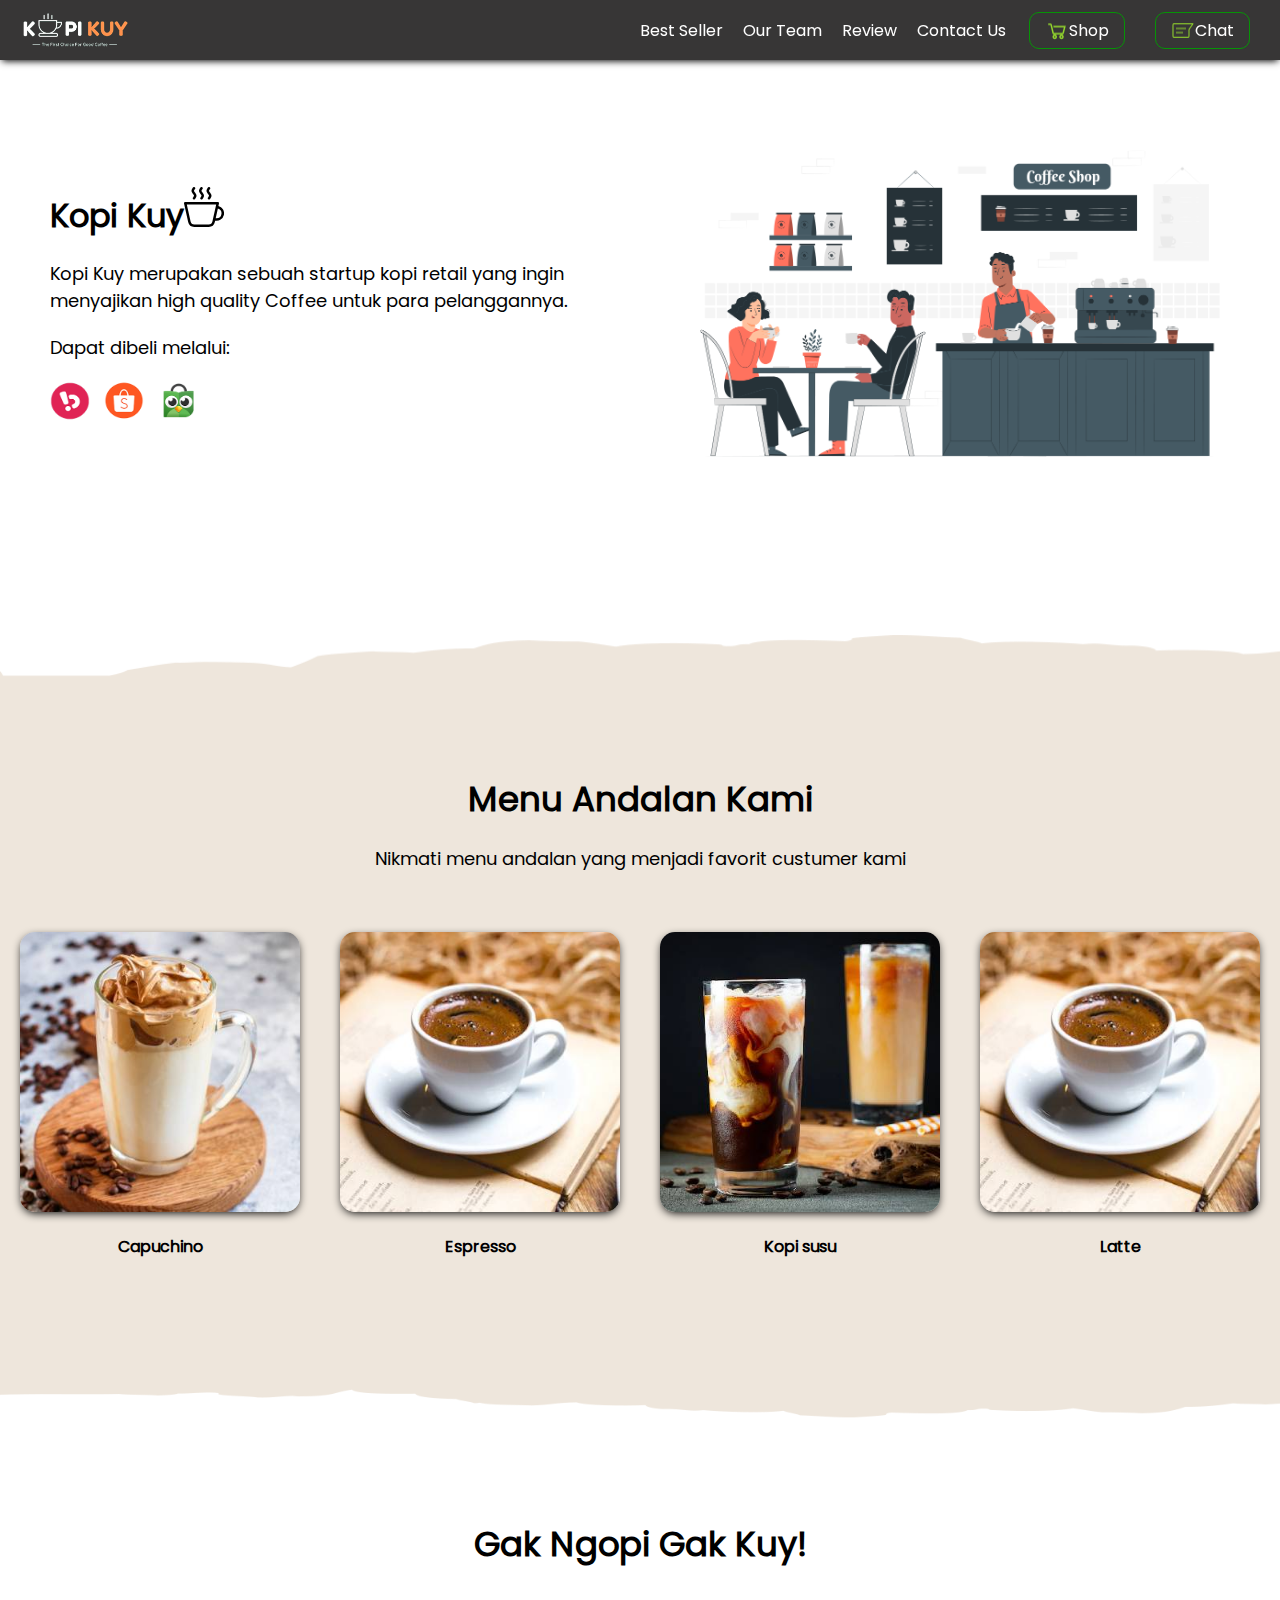
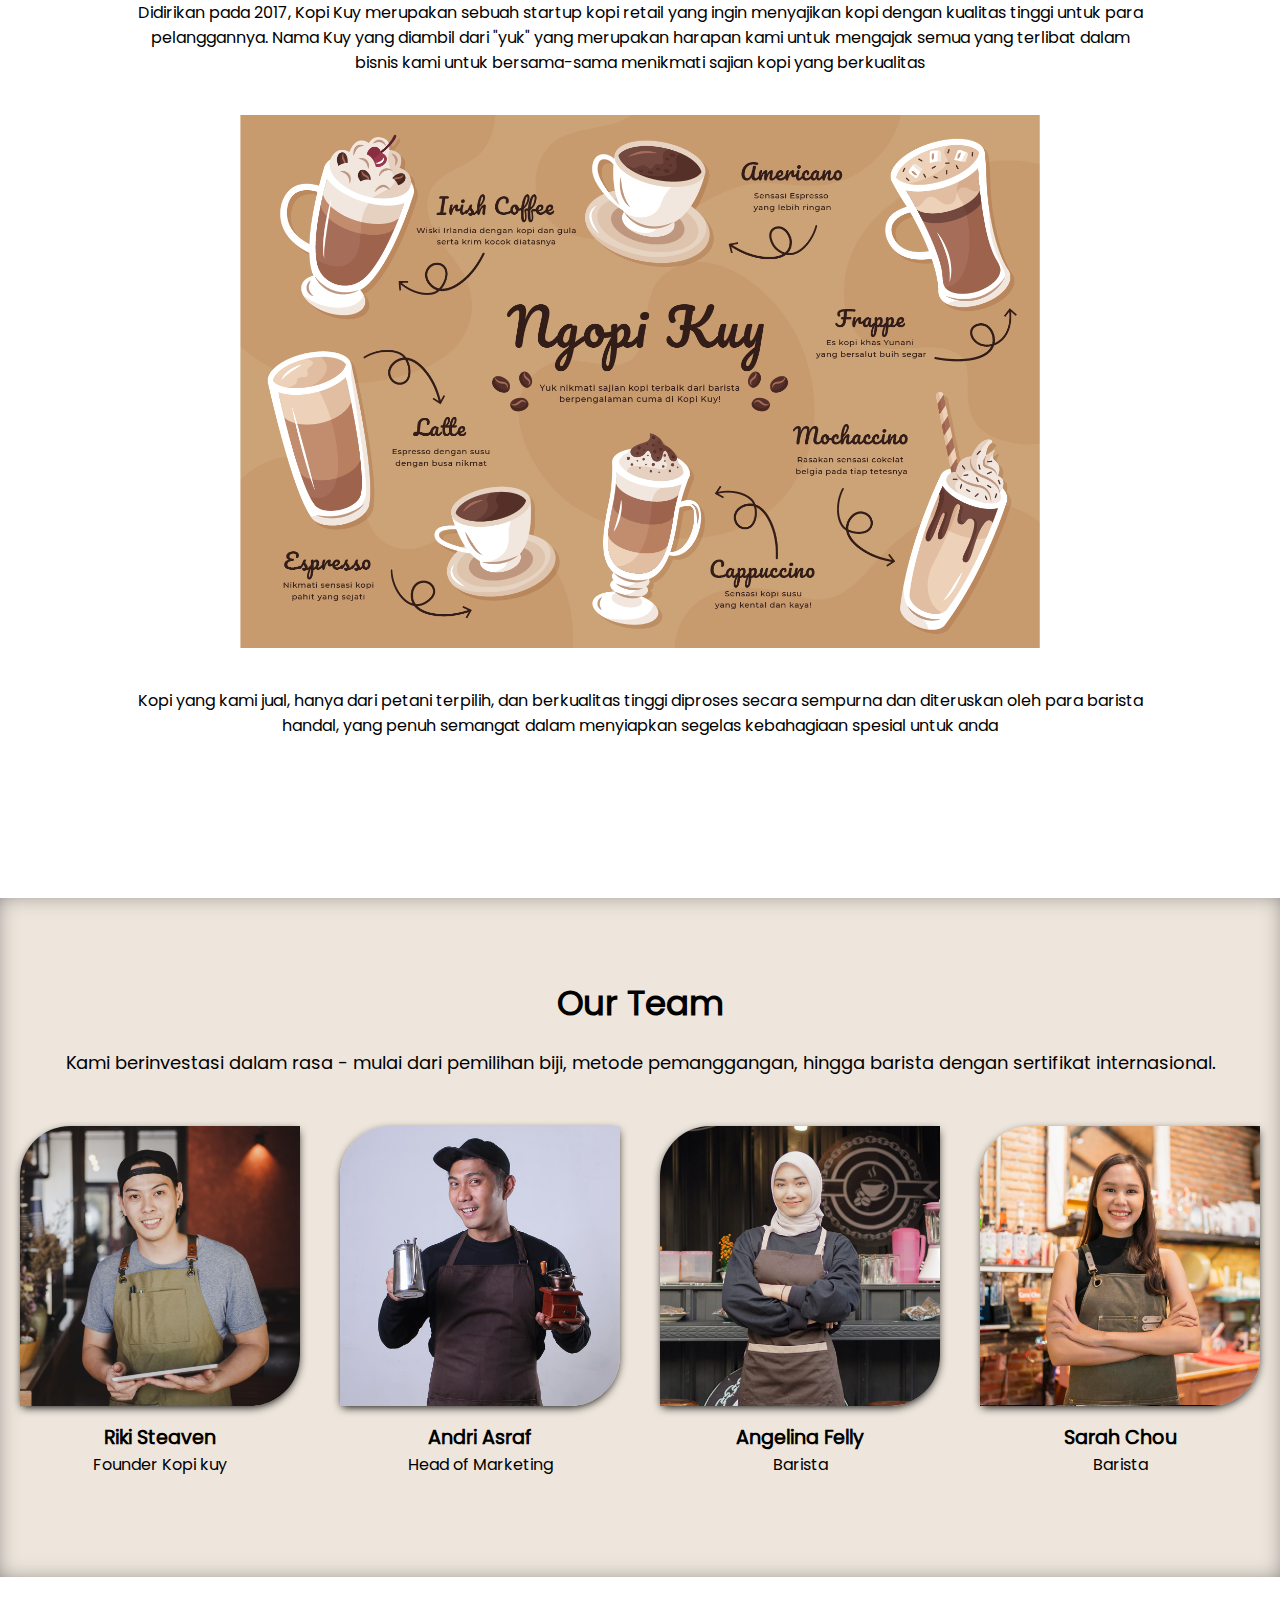
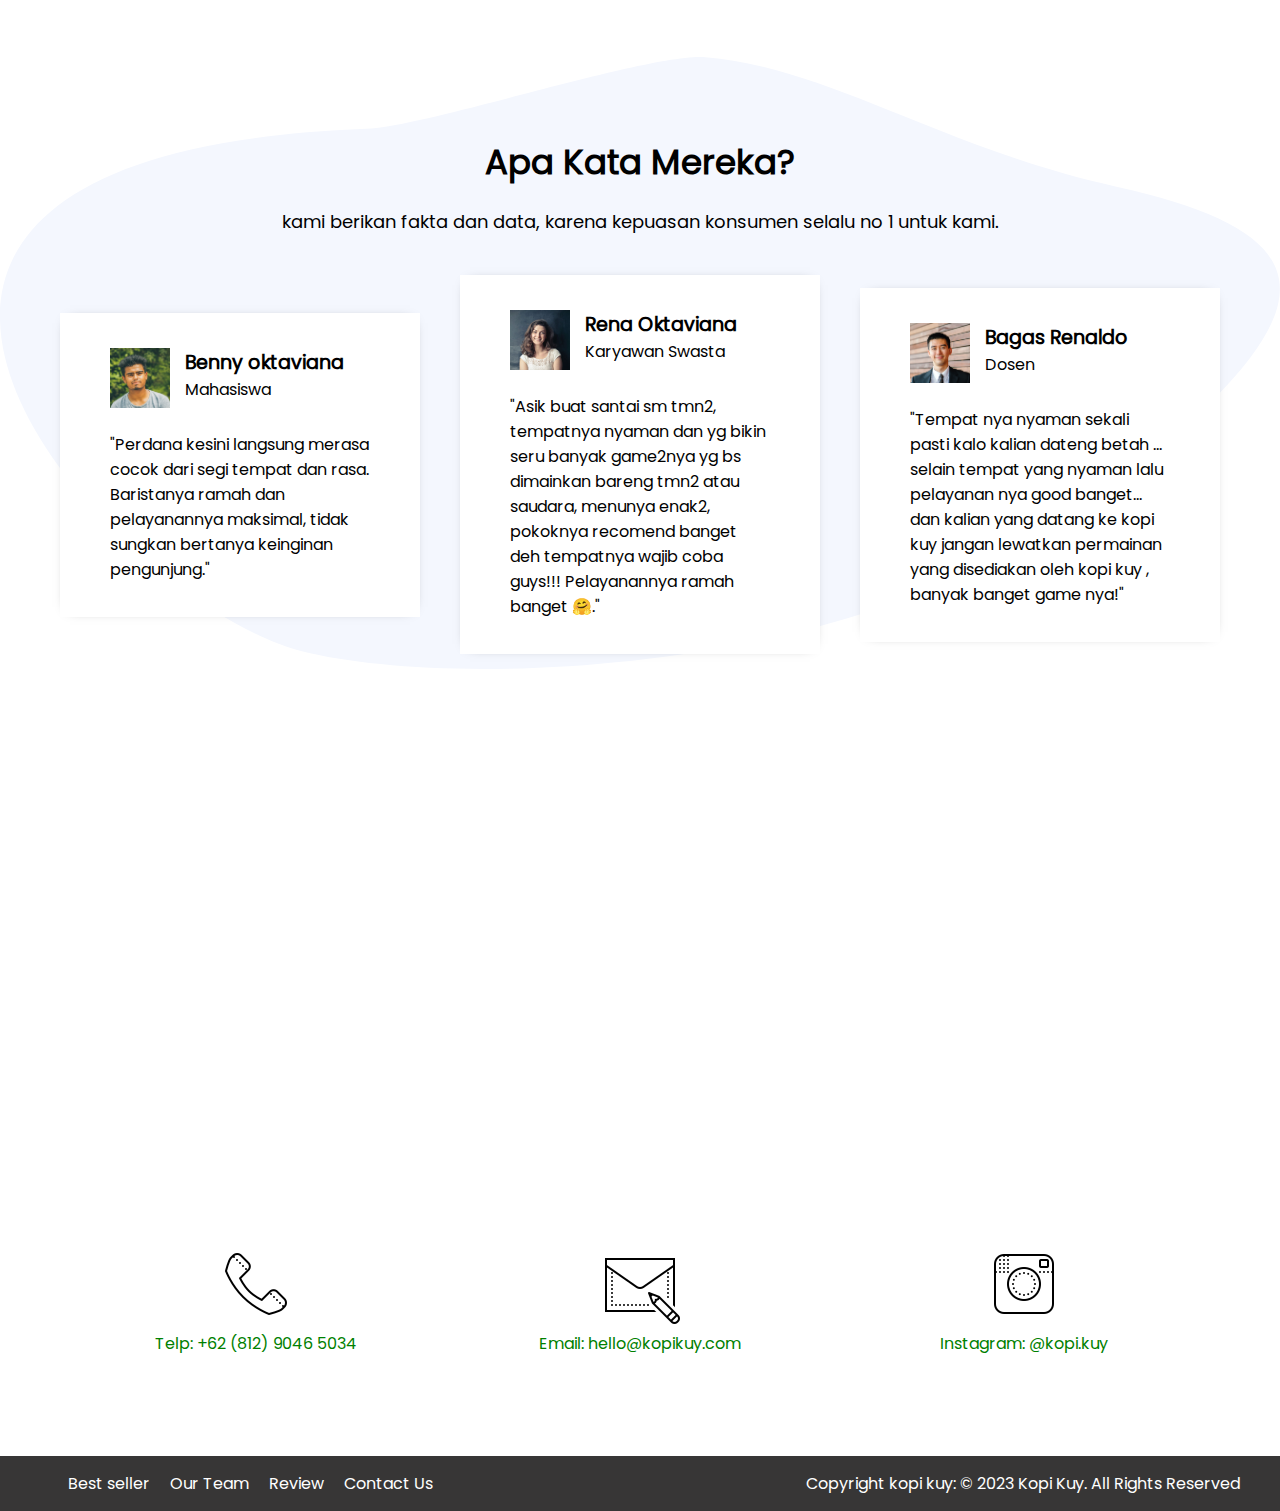
<file: index.html>
<!DOCTYPE html>
<html lang="id">

<head>
    <meta charset="UTF-8">
    <meta http-equiv="X-UA-Compatible" content="IE=edge">
    <meta name="viewport" content="width=device-width, initial-scale=1.0">
    <link rel="shortcut icon" href="images/favicon.ico" type="image/x-icon">
    <title>Website Kopi Kuy</title>
    <link rel="stylesheet" href="css/style.css">
</head>

<body>
    <nav>
        <img class="logo" src="images/logo/logo_kuy.png">
        <div class="navigasi">
            <a href="#best-seller">Best Seller</a>
            <a href="#our-team">Our Team</a>
            <a href="#review">Review</a>
            <a href="#contact-us">Contact Us</a>
        </div>
        <a class="shop" href="produk.html"><img src="images/icon/icons-shopping-cart-24.png" alt="">Shop</a>
        <a class="chat" href="https://wa.me/628123456?text=Saya ingin bertanya" target="_blank"><img
                src="images/icon/icon-whatsapp-new-chat-24.png" alt="">Chat</a>
    </nav>

    <!-- Tulis Kode HTML / <header> Setelah baris di bawah ini (baris 28) -->

    <header>
        <div class="kiri">
            <h1>
                Kopi Kuy<img src="images/icon/icon_kopi.svg" alt="">
            </h1>
            <p>Kopi Kuy merupakan sebuah startup kopi retail yang ingin menyajikan
                high quality Coffee untuk para pelanggannya.</p>

            <p>Dapat dibeli melalui:</p>

            <div class="olshop">
                <img src="images/logo/logo_bukalapak.png" alt="">
                <img src="images/logo/logo_shopee.png" alt="">
                <img src="images/logo/logo_tokopedia.png" alt="">
            </div>

        </div>

        <div class="kanan">
            <img src="images/header/header3.png" alt="">
        </div>
    </header>
    <section class="best-seller" id="best-seller">
        <h2>Menu Andalan Kami</h2>
        <p>Nikmati menu andalan yang menjadi favorit custumer kami</p>

        <div class="produk">
            <img src="images/produk/product_capuchino.jpg" alt="">
            <p>Capuchino</p>
        </div>

        <div class="produk">
            <img src="images/produk/product_espresso.jpg" alt="">
            <p>Espresso</p>
        </div>

        <div class="produk">
            <img src="images/produk/product_kopi_susu.jpg" alt="">
            <p>Kopi susu</p>
        </div>

        <div class="produk">
            <img src="images/produk/product_espresso.jpg" alt="">
            <p>Latte</p>
        </div>

    </section>

    <section class="about-us" id="about-us">
        <h2>
            Gak Ngopi Gak Kuy!
        </h2>

        <p>Didirikan pada 2017, Kopi Kuy merupakan sebuah startup kopi retail
            yang ingin menyajikan kopi dengan kualitas tinggi untuk para pelanggannya.
            Nama Kuy yang diambil dari "yuk" yang merupakan harapan kami untuk mengajak semua
            yang terlibat dalam bisnis kami untuk bersama-sama menikmati sajian kopi yang berkualitas</p>

        <img src="images/about-us/aset_kopi_jumbo.png" alt="">

        <p>Kopi yang kami jual, hanya dari petani terpilih, dan berkualitas tinggi diproses
            secara sempurna dan diteruskan oleh para barista handal, yang penuh semangat
            dalam menyiapkan segelas kebahagiaan spesial untuk anda</p>
    </section>

    <section class="our-team" id="our-team">
        <h2>Our Team</h2>
        <p>Kami berinvestasi dalam rasa - mulai dari pemilihan biji, metode pemanggangan,
            hingga barista dengan sertifikat internasional.</p>

        <div class="team">
            <img src="images/team/team1.jpg" alt="">
            <h3>Riki Steaven</h3>
            <p>Founder Kopi kuy</p>
        </div>

        <div class="team">
            <img src="images/team/team2.jpg" alt="">
            <h3>Andri Asraf</h3>
            <p>Head of Marketing</p>
        </div>

        <div class="team">
            <img src="images/team/team3.jpg" alt="">
            <h3>Angelina Felly</h3>
            <p>Barista</p>
        </div>

        <div class="team">
            <img src="images/team/team4.jpg" alt="">
            <h3>Sarah Chou</h3>
            <p>Barista</p>
        </div>
    </section>

    <section class="review" id="review">
        <h2>Apa Kata Mereka?</h2>
        <p>kami berikan fakta dan data, karena kepuasan konsumen selalu no 1 untuk kami.</p>

        <div class="testimoni">
            <img src="images/customer/customer1.jpg" alt="">
            <div class="profile">
                <h3>Benny oktaviana</h3>
                <p>Mahasiswa</p>

            </div>

            <p>"Perdana kesini langsung merasa cocok dari segi tempat dan rasa.
                Baristanya ramah dan pelayanannya maksimal, tidak sungkan bertanya keinginan pengunjung."</p>
        </div>

        <div class="testimoni">
            <img src="images/customer/customer2.jpg" alt="">
            <div class="profile">
                <h3>Rena Oktaviana</h3>
                <p>Karyawan Swasta</p>

            </div>

            <p>"Asik buat santai sm tmn2, tempatnya nyaman dan yg bikin seru banyak game2nya
                yg bs dimainkan bareng tmn2 atau saudara, menunya enak2, pokoknya recomend
                banget deh tempatnya wajib coba guys!!! Pelayanannya ramah banget 🤗."</p>

        </div>

        <div class="testimoni">
            <img src="images/customer/customer3.jpg" alt="">
            <div class="profile">
                <h3>Bagas Renaldo</h3>
                <p>Dosen</p>

            </div>

            <p>"Tempat nya nyaman sekali pasti kalo kalian dateng betah ...
                selain tempat yang nyaman lalu pelayanan nya good banget...
                dan kalian yang datang ke kopi kuy jangan lewatkan permainan yang disediakan
                oleh kopi kuy , banyak banget game nya!"</p>

        </div>

    </section>

    <section class="contact-us" id="contact-us">
        <iframe
            src="https://www.google.com/maps/embed?pb=!1m14!1m8!1m3!1d7932.741866032694!2d106.668581!3d-6.214715!3m2!1i1024!2i768!4f13.1!3m3!1m2!1s0x2e69f9912c7f297b%3A0xe5a3a671dae861ab!2sKopi%20kuy!5e0!3m2!1sid!2sid!4v1680617229460!5m2!1sid!2sid"
            allowfullscreen="" loading="lazy" referrerpolicy="no-referrer-when-downgrade"></iframe>

        <div class="kontak">
            <img src="images/icon/icon_phone.png" alt="">
            <p> Telp: +62 (812) 9046 5034 </p>

        </div>

        <div class="kontak">
            <img src="images/icon/icon_mail.png" alt="">
            <p>Email: hello@kopikuy.com</p>

        </div>

        <div class="kontak">
            <img src="images/icon/icon_instagram.png" alt="">
            <p>Instagram: @kopi.kuy</p>

        </div>
    </section>

    <footer>
        <div class="navigasi">
            <a href="#best-seller">Best seller</a>
            <a href="#our-team">Our Team</a>
            <a href="#review">Review</a>
            <a href="#contact-us">Contact Us</a>
        </div>

        <p> Copyright kopi kuy: © 2023 Kopi Kuy. All Rights Reserved </p>

    </footer>

    <!--
        Kode HTML tidak boleh lewat dari batas ini
        Pastikan setiap section di tutup
        misalnya kode <section class="best-seller"> harus ada
        di bawah kode </header> (perhatikan ada garis miringnya
        dan setiap section harus setelah kode </section>
        jangan menulis <section> di dalam <section>
    -->
</body>

</html>
</file>
<file: css/style.css>
/* Kode * di bawah ini untuk mereset tampilan setiap web browser supaya seragam */

* {
   box-sizing: border-box;
   margin: 0;
   padding: 0;
}

html {
   /* scroll-behavior: smooth agar scroll ketika klik pada navigasi menjadi halus */
   scroll-behavior: smooth;
}

/* 
Kode di bawah ini untuk mengatur nav sampai footer agar memiliki tampilan flexibel
selengkapnya akan di bahas di hari ke 3
*/

nav,
header,
section,
footer {
   /* 
      display: flex memiliki pengaturan yang dapat mengatur agar elemen
      di dalamnya memiliki ukuran yang fleksibel
      digunakan saat ada elemen yang isinya lebih dari satu kolom
   */
   display: flex;
   /* 
      align-items: center mengatur elemen di dalamnya rata tengah vertikal
   */
   align-items: center;

   /* 
      justify-content: center mengatur elemen di dalamnya rata tengah horizontal
   */
   justify-content: center;

   /* 
      flex-wrap: wrap mengatur agar jika lebar elemen berlebih, maka elemen
      akan otomatis diletakan di baris baru (tidak dipaksakan di satu baris)
   */
   flex-wrap: wrap;
}



/* 
Kode @font-face untuk menginstall font ke dalam Website 
src adalah untuk lokasi fontnya, font dapat di cari di website https://fonts.google.com/
dengan memberi nama family, maka kita mendaftarkan font tersebut ke dalam website
*/

@font-face {
   src: url(../fonts/poppins.woff2);
   font-family: 'Poppins';
}

body {
   /* 
   mendaftarkan semua teks pada body menjadi family Poppins 
   kenapa pada body? karena elemen body membungkus semua elemen dari nav section sampai footer
   */
   font-family: 'Poppins';
}

/*
Misalnya ada font dari google yang bernama Irish Grover yang berada di:
https://fonts.gstatic.com/s/irishgrover/v23/buExpoi6YtLz2QW7LA4flVgv__RP.woff2

maka bisa coba copy kode berikut untuk menginstall font tadi:

@font-face {
  font-family: 'Irish Grover';
  font-style: normal;
  font-weight: 400;
  src: url(https://fonts.gstatic.com/s/irishgrover/v23/buExpoi6YtLz2QW7LA4flVgv__RP.woff2) format('woff2');
}

Jika kode di atas sudah di copy
Nanti pada element yang ingin menggunakan font Irish Grover Tadi, tinggal diganti font-familynya
misal mau mengganti h1 dan h2 maka kodenya sebagai berikut:

h1,h2 {
   font-family: 'Irish Grover';
}

*/


a {
   /* menghilangkan garis bawah pada link */
   text-decoration: none;

   /* 
   color: adalah untuk mengganti warna tulisan.
   color:unset digunakan pada a untuk menghilangkan warna bawaan pada link (biasanya warna biru) 
   */
   color: unset;
}

h2 {
   /* mengatur ukuran huruf ke 34 pixel */
   font-size: 34px;
}

h3 {
   /* mengatur ukuran huruf ke 1.2rem */
   font-size: 1.2rem;
}

h1,
h2,
h3 {
   /* mengatur tebal huruf bisa bold, normal*/
   font-weight: bold;
}

img {
   /* 
      kode max-width artinya lebar maksimal
      mengatur agar semua elemen img memiliki lebar maksimal 100% agar
      besar gambar tidak melebihi layar ataupun elemen pembungkus
   */
   max-width: 100%;
}

/* Navigasi */

nav {
   /* 
   background-color mengatur warna latar belakang 
   untuk pengguna hp, pergantian warna tidak bisa seperti vs code
   hanya dapat menggunakan warna bahasa inggris seperti: red, green, brown, purple dsb
   untuk pengguna vscode silahkan arahkan mouse ke kotak warna di bawah
   untuk mengganti warna sesuai keinginan
   */
   background-color: rgb(55, 54, 54);

   /* box-shadow membuat efek bayangan */
   box-shadow: 0 3px 7px -2px #000;

   /* width mengatur lebar elemen. 100% agar lebarnya full dari kiri sampai kanan layar */
   width: 100%;

   /* 
   padding digunakan untuk memberi jarak ke dalam. 
   efeknya bila digunakan pada elemen yang memiliki warna latar akan membuat elemen tersebut 'gemuk'
   padding-top artinya jarak ke atas, nilai padding dapat berupa
   padding-top, padding-bottom, padding-left, padding-right
   */
   padding-top: 10px;
   padding-bottom: 10px;

   /* 
   position mengatur posisi elemen, position:fixed supaya elemen nav akan ikut menempel di atas layar
   saat kita scroll ke bawah. Jika ingin navigasi gak nempel, bisa menggunakan position:static;
   */
   position: fixed;

   /* Nilai z-index semakin besar, maka elemen akan semakin di depan */
   z-index: 500;
}

img.logo {
   /* height mengatur tinggi elemen */
   height: 40px;
   /* penjelasan margin mirip dengan padding, fungsinya untuk memberi jarak pada elemen */
   margin-left: 20px;
}

div.navigasi {
   margin-left: auto;
   margin-right: 15px;
}

.navigasi a {
   color: #fff;
   padding-left: 8px;
   padding-right: 8px;

}

a.shop {
   margin-right: 30px;
   border: 1px solid rgb(6, 148, 6);
   color: #fff;
   padding-top: 5px;
   padding-right: 15px;
   padding-bottom: 5px;
   padding-left: 15px;
   border-radius: 10px;
   display: flex;

}

a.shop:hover {
   background-color: green;
   color: #000;
   transition: 0.9s;
   transform: scale(0.9);
}

a.chat {
   margin-right: 30px;
   border: 1px solid rgb(6, 148, 6);
   color: #fff;
   padding-top: 5px;
   padding-right: 15px;
   padding-bottom: 5px;
   padding-left: 15px;
   border-radius: 10px;
   display: flex;

}

a.chat:hover {
   background-color: green;
   color: #000;
   transition: 0.8s;
   transform: scale(0.9);
}

/* 
   PERHATIKAN bahwa dalam mengatur elemen, nama elemen langsung ditulis
   sedangkan untuk mengatur class, dibutuhkan tanda titik (.) terlebih dulu
   img {} berarti seluruh elemen dengan tag img (<img src="....">), 
   sedangkan .img artinya hanya elemen dengan class img (<img class="img" src="...">) 
*/


/* HEADER */


header,
section {
   /*
    padding mengatur jarak ke dalam
    pada padding dan margin ditambahkan top / right / bottom / top 
    untuk mengatur jarak masing-masing 
   */
   padding-top: 80px;
   padding-bottom: 80px;

   /* margin mengatur jarak ke luar */
   margin-bottom: 80px;
}

/* penulisan CSS dapat digabung dengan beberapa elemen */
header div.kiri,
header div.kanan {
   /* width mengatur lebar elemen. 50% artinya setengah ukuran elemen pembungkus */
   width: 50%;
   padding: 50px;
}

header h1 {
   margin-bottom: 20px;
}

header p {
   /* font-size digunakan untuk mengatur ukuran huruf */
   font-size: 18px;
   margin-bottom: 20px;
}

div.olshop img {
   width: 40px;
   /* aspect-ratio:1 agar tinggi menyesuaikan width */
   aspect-ratio: 1;
   margin-right: 10px;
}

/* Best Seller */

section.best-seller {
   position: relative;

   /* background-color mengatur warna latar belakang elemen */
   background-color: #EEE6DC;

   /* text-align mengatur rata tulisan, bisa bernilai: left, right, center, justify */
   text-align: center;
}

/* 
terkait position, after, dan before memerlukan pemahaman mendalam
terkait layout pada CSS untuk dapat memahami secara penuh 
*/

section.best-seller::before,
section.best-seller::after {
   position: absolute;
   content: "";
   width: 100%;
   height: 76px;

   /* background-image untuk menambahkan gambar sebagai background */
   background-image: url(../images/background/garis-atas.png);

   /*background-size agar gambar latar menyesuaikan tinggi / lebar elemen */
   background-size: cover;

   top: -60px;
   left: 0;
}

section.best-seller::after {
   height: 60px;
   background-image: url(../images/background/garis-bawah.png);
   top: unset;
   bottom: -60px;
}

section.best-seller h2 {
   margin-bottom: 20px;
   width: 100%;
}

/* 
Penulisan section.best-seller > p berarti mengatur elemen p yang langsung
di bungkus oleh elemen <section class="best-seller">
aturan ini tidak berlaku untuk elemen <p> yang ada di dalam <div class="produk">
*/

section.best-seller>p {
   font-size: 18px;
   margin-bottom: 40px;
   width: 100%;
}

div.produk {
   /* 
      Penulisan padding dan margin seperti padding:20px ini penulisan singkat 
      yang berarti top, right, bottom, left nilainya sama, yaitu 20px 
   */
   padding: 20px;
   width: 25%;
}

div.produk img {
   /* transition membuat animasi transisi dari perubahan style, 0.3s berarti 0.3 detik */
   transition: all 0.3s ease;

   /* border-radius  Membuat sudut membulat */
   border-radius: 15px;

   /* box-shadow membuat efek bayangan */
   box-shadow: 0 3px 10px -2px #000;
}

/*

kode div.produk img:hover akan dijalankan saat mouse ada di atas elemen <img> yang ada
di dalam <div class="produk"> 
karena ada efek transition pada div.produk img 
maka akan menghasilkan efek animasi yang smooth

*/
div.produk img:hover {

   /* membuat transformasi, bisa berupa scale(1.05), rotate(180deg), translateY(-50px), dsb */
   transform: scale(0.9);
   border-radius: 50%;
}

div.produk p {
   margin-top: 15px;
   font-weight: bold;
}



/* About US */

section.about-us {
   /* max-width: 80%; mengatur lebar maksimal elemen tidak boleh melebihi 80% layar */
   max-width: 80%;

   /* margin-left dan margin-right auto akan membuat posisi elemen berada di tengah */
   margin-left: auto;
   margin-right: auto;
   text-align: center;
}

section.about-us h2 {
   margin-bottom: 30px;
   width: 100%;
}

section.about-us img {
   /* 
      Penulisan width: 800px dan max-width: 100% mengatur agar
      elemen memiliki lebar 800px namun tidak boleh melebihi 100% ukuran layar
   */
   width: 800px;
   max-width: 100%;
   margin: auto;
}

/*
section.about-us p:nth-child(2) berarti mengatur elemen ke 2 dengan jenis <p>
yang ada di dalam <section class="about-us">
*/

section.about-us p:nth-child(2) {
   margin-bottom: 40px;
}

section.about-us p:nth-child(4) {
   margin-top: 40px;
}


/* OUR TEAM */

section.our-team {
   background-color: #EEE6DC;
   box-shadow: inset 0px 0px 23px -6px #707070;
   text-align: center;
}

section.our-team h2 {
   margin-bottom: 20px;
   width: 100%;
}

section.our-team>p {
   margin-bottom: 30px;
   font-size: 18px;
   width: 800px;
   max-width: 90%;
   margin-left: auto;
   margin-right: auto;
   width: 100%;
}

div.team {
   width: 25%;
   padding: 20px;
}

div.team img {
   width: 100%;
   aspect-ratio: 1/1;
   object-fit: cover;
   box-shadow: 0 3px 10px -2px #000;
   border-radius: 50px 0px 50px 0px;
   margin-bottom: 10px;
}


/* REVIEW */

section.review {
   background-image: url(../images/background/bg-review.svg);
   /* 
      background-size: contain;
      membuat gambar latar belakang tidak terpotong
   */
   background-size: contain;

   /* 
      background-repeat: no-repeat;
      membuat gambar latar belakang tidak diulang (duplikat)
   */
   background-repeat: no-repeat;
   padding-left: 40px;
   padding-right: 40px;
   justify-content: space-around;
   /* align-items: stretch; membuat tinggi elemen di dalam .review .baris seragam */
   text-align: center;
}

section.review h2 {
   margin-bottom: 20px;
   width: 100%;
}

section.review>p {
   margin-bottom: 40px;
   font-size: 18px;
   width: 100%;
}

div.testimoni {
   width: 30%;
   display: flex;
   flex-wrap: wrap;
   padding: 35px 50px;
   box-shadow: 0px 0px 12px -10px #000;
   background-color: #fff;
}

div.testimoni img {
   width: 60px;
   height: 60px;
   margin-right: 15px;
   object-fit: cover;
}

div.profile {
   text-align: left;
   display: block;
   margin-bottom: 30px;
   width: calc(100% - 75px);
}

div.profile p {
   width: 100%;
   text-align: left;
}

div.testimoni>p {
   width: 100%;
   text-align: left;
}


/* CONTACT US */
section.contact-us {
   margin-bottom: 20px;
}

section.contact-us iframe {
   width: 100%;
   height: 300px;
   border: 0;
}

div.kontak {
   width: 30%;
   /* color mengatur warna tulisan */
   color: green;
   text-align: center;
   margin-top: 50px;
}


/* FOOTER */

footer {
   background-color: rgb(55, 54, 54);
   padding-top: 15px;
   padding-bottom: 15px;
   color: #fff;
   padding-right: 40px;
   padding-left: 40px;
}

footer div.navigasi {
   margin-left: 20px;
   margin-right: auto;
}

footer div.navigasi a {
   padding: 8px;
}

/* UNTUK kode RESPONSIF hari ke 3 tulis DI BAWAH sini */

@media (max-width:600px) {

   header div.kiri,
   header div.kanan {
      width: 100%;
      padding: 25px;
      text-align: center;
   }

   div.navigasi {
      display: none;
   }

   a.shop {
      margin-right: 20px;
      margin-left: auto;
   }

   div.produk,
   div.team,
   div.kontak {
      width: 50%;
   }

   div.testimoni {
      width: 100%;
      margin-bottom: 30px;
   }

}

@media (max-width:778px) {
   div.navigasi {
      display: none
   }

   a.shop {
      margin-right: 20px;
   }

   img.logo {
      margin-right: auto;
   }

   header div.kiri,
   header div.kanan {
      padding: 20px;
      text-align: center;
      width: 100%;
   }

   div.produk,
   div.team,
   div.kontak {
      width: 50%;
   }

   div.testimoni {
      width: 100%;
      margin-bottom: 30px;
   }
}






/* Kode CSS Selesai di sini */
</file>
